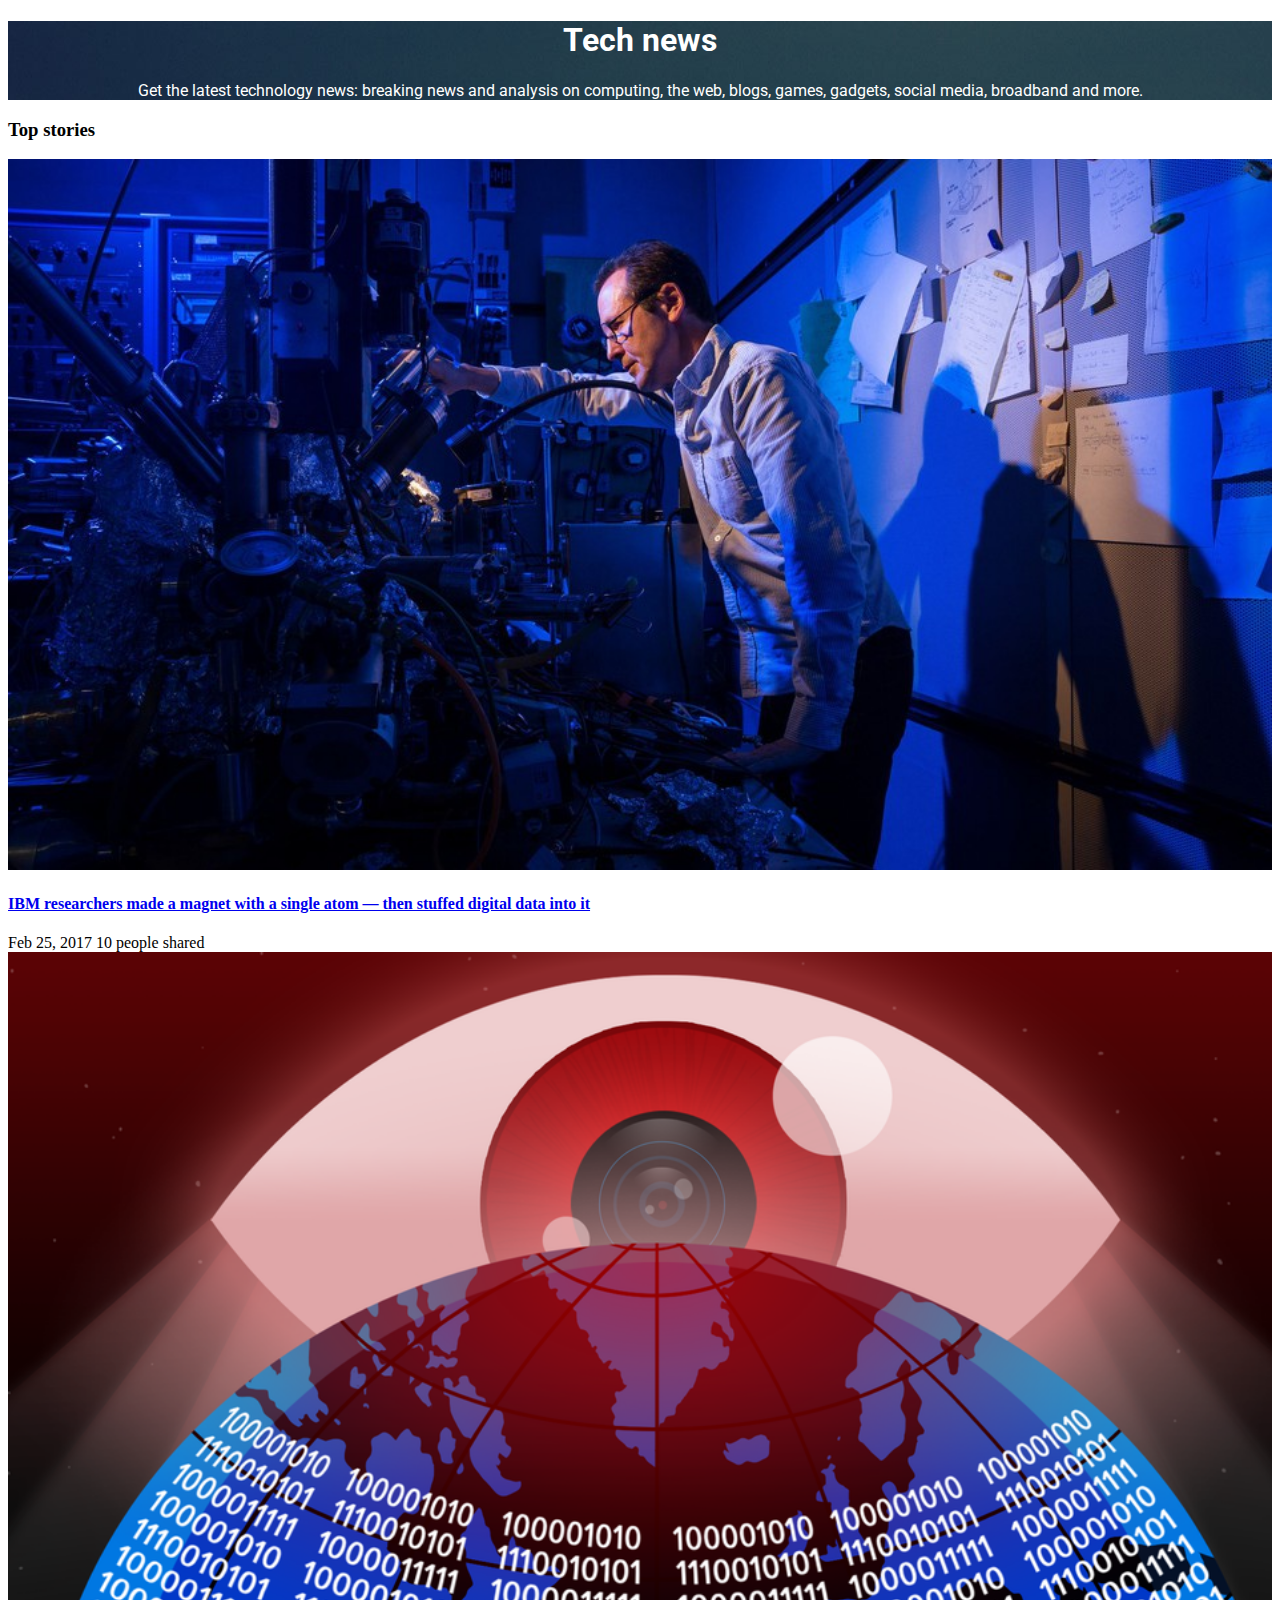
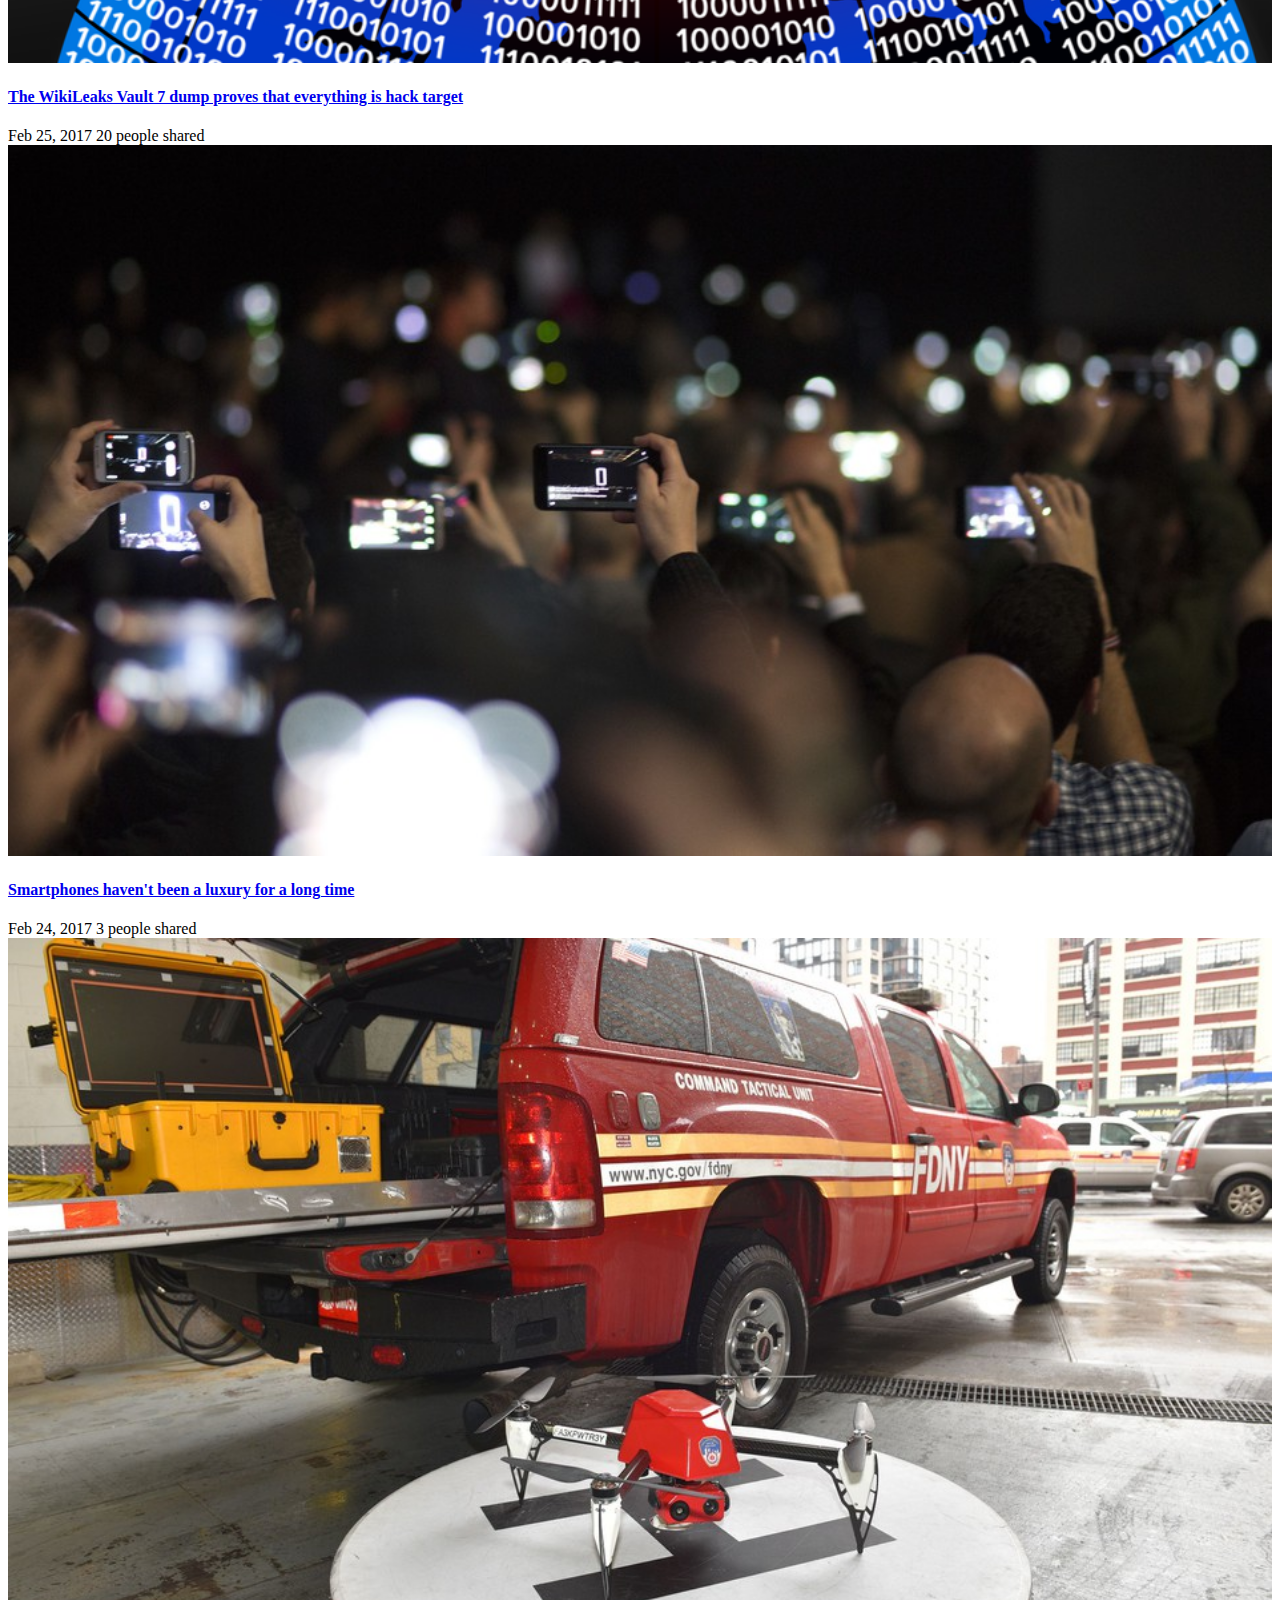
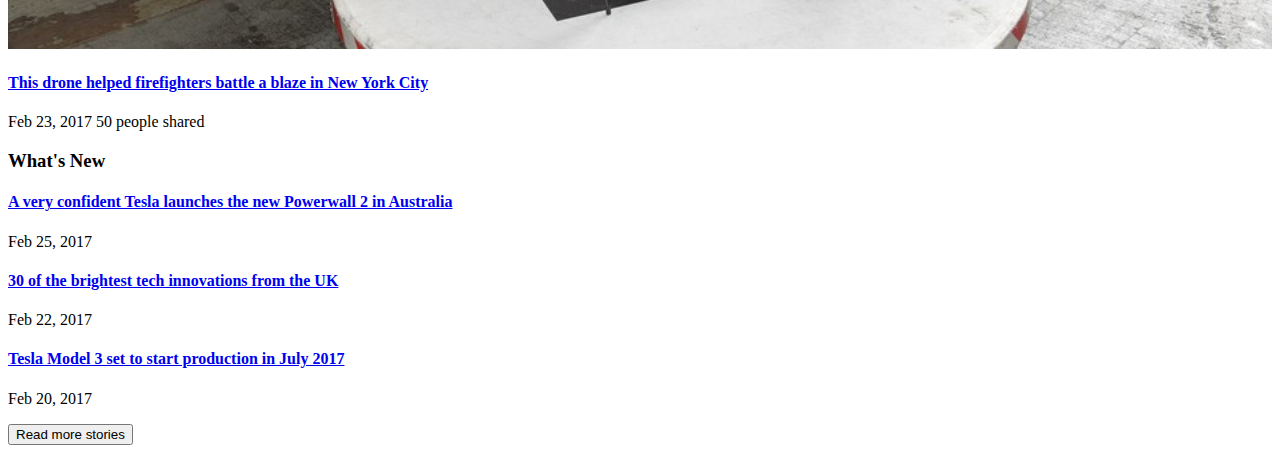
<file: Bootsrap užduotis/index.html>
<!DOCTYPE html>
<html lang="en">

    <head>
        <meta charset="utf-8">
        <meta http-equiv="X-UA-Compatible" content="IE=edge">
        <meta name="viewport" content="width=device-width, initial-scale=1">
        <title>Bootstrap</title>
        <link rel="stylesheet" href="https://maxcdn.bootstrapcdn.com/bootstrap/4.0.0-beta/css/bootstrap.min.css" integrity="sha384-/Y6pD6FV/Vv2HJnA6t+vslU6fwYXjCFtcEpHbNJ0lyAFsXTsjBbfaDjzALeQsN6M" crossorigin="anonymous">
        <link href="style.css" rel="stylesheet">
        <link href="https://fonts.googleapis.com/css?family=Roboto:400&amp;subset=latin-ext" rel="stylesheet">
    </head>

    <body>
        <header>
            <div class="jumbotron jumbotron-fluid">
                <div class="container">
                    <h1 class="display-4">Tech news</h1>
                    <p class="lead">Get the latest technology news: breaking news and analysis on computing, the web, blogs, games, gadgets, social media, broadband and more.</p>
                </div>
            </div>
        </header>
        <div class="container">
            <div class="row">
                <div class="col-md-8">
                    
                    <div class="row">
                         <div class="col-md-12"><h3>Top stories</h3></div>
                    </div>
                   
                    <div class="row">
                        <div class="col-lg-6 top-stories">
                            <article>
                                <img src="images/article-1.jpg" alt="IBM researchers made a magnet with a single atom — then stuffed digital data into it">
                                <a href="#">
                                    <h4>IBM researchers made a magnet with a single atom — then stuffed digital data into it</h4>
                                </a>
                                <div>
                                    <span>Feb 25, 2017</span>
                                    <span>10 people shared</span>
                                </div>  
                            </article>
                        </div>

                        <div class="col-lg-6 top-stories">
                            <article>
                                <img src="images/article-2.png" alt="The WikiLeaks Vault 7 dump proves that everything is hack target">
                                <a href="#">
                                    <h4>The WikiLeaks Vault 7 dump proves that everything is hack target</h4>
                                </a>
                                <div>
                                    <span>Feb 25, 2017</span>
                                    <span>20 people shared</span>
                                </div>
                            </article>
                        </div>
                    </div>

                     <div class="row">
                        <div class="col-lg-6 top-stories">
                            <article>
                                <img src="images/article-3.jpg" alt="Smartphones haven't been a luxury for a long time">
                                <a href="#">
                                <h4>Smartphones haven't been a luxury for a long time</h4>
                                </a>
                                <div>
                                    <span>Feb 24, 2017</span>
                                    <span>3 people shared</span>
                                </div>
                        </article>
                    </div>

                    <div class="col-lg-6 top-stories">
                        <article>
                            <img src="images/article-4.png" alt="This drone helped firefighters battle a blaze in New York City">
                            <a href="#">
                                <h4>This drone helped firefighters battle a blaze in New York City</h4>
                            </a>
                            <div>
                                <span>Feb 23, 2017</span>
                                <span>50 people shared</span>
                            </div>
                        </article>
                    </div>
                </div>
            </div>
            <div class="col-md-4 whats-new">
                <div class="row">
                    <h3>What's New</h3>
                </div>
                <div class="row">
                    <article>
                        <a href="#">
                            <h4>A very confident Tesla launches the new Powerwall 2 in Australia</h4>
                        </a>
                        <p>Feb 25, 2017</p>
                    </article>
                    <article>
                        <a href="#">
                            <h4>30 of the brightest tech innovations from the UK</h4>
                        </a>
                        <p>Feb 22, 2017</p>
                    </article>
                    <article>
                        <a href="#">
                            <h4>Tesla Model 3 set to start production in July 2017</h4>
                        </a>
                        <p>Feb 20, 2017</p>
                    </article>
                </div>
                <div class="row">
                    <button type="button">Read more stories</button>
                </div>
            </div>
        </div>
    </div>
                 
    </body>
</html>
</file>
<file: Bootsrap užduotis/style.css>
img { width: 100% }

header 

.jumbotron {
	background-image: url("jumbotron.jpg");
	font-family: 'Roboto', sans-serif;
	text-align: center;
	color: white
}
</file>
